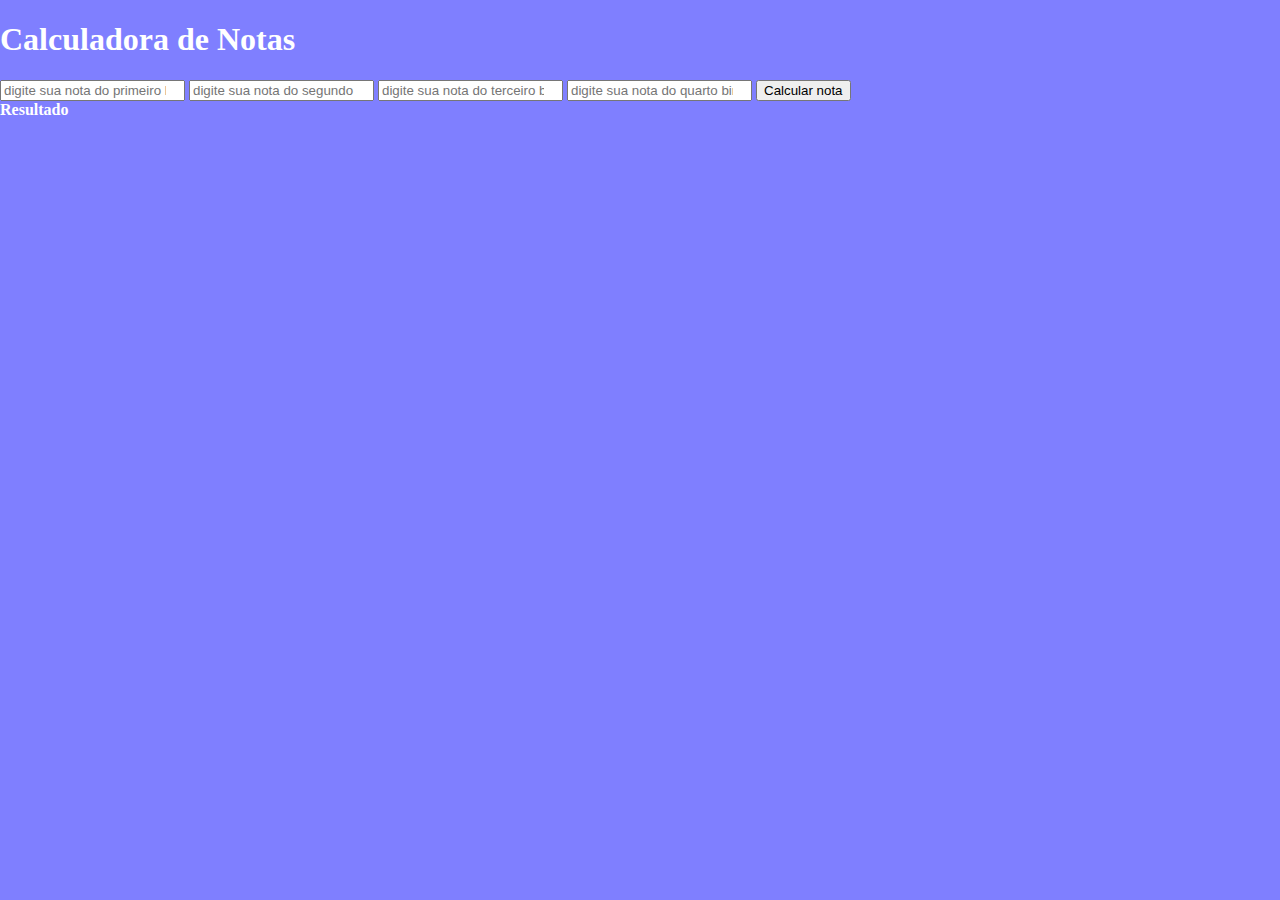
<file: index.html>
<!DOCTYPE html>
<html lang="en">
<head>
  <meta charset="UTF-8">
  <meta name="viewport" content="width=device-width, initial-scale=1.0">
  <meta http-equiv="X-UA-Compatible" content="ie=edge">
  <link rel="stylesheet" href="style.css">
  <title>Calculadora de Notas</title>
</head>
<body>
    <div class="container">
      <div class="main-text">
        <h1 class="text">Calculadora de Notas</h1>
      </div>
      <div class="main-content">
        <label for="note" class="note-label"></label>
        <input type="number" name="b1" id="b1" class="note-input" placeholder="digite sua nota do primeiro bimestre">
        
        <label class="note-label" for="note"></label>
        <input class="note-input" type="number" name="b2" id="b2" placeholder="digite sua nota do segundo bimestre">
        
         <label class="note-label" for="note"></label>
        <input class="note-input" type="number" name="b3" id="b3" placeholder="digite sua nota do terceiro bimestre">
        
        
         <label class="note-label" for="note"></label>
         <input class="note-input" type="number" name="b4" id="b4" placeholder="digite sua nota do quarto bimestre">
         
         <input type="button" value="Calcular nota" class="btn-cal" id="cal" onclick="calcular()">
      </div>
      <div class="btn-res"id="res"><strong>Resultado</strong></div>
    </div>
    <script src="main.js"></script>
</body>
</html>
</file>
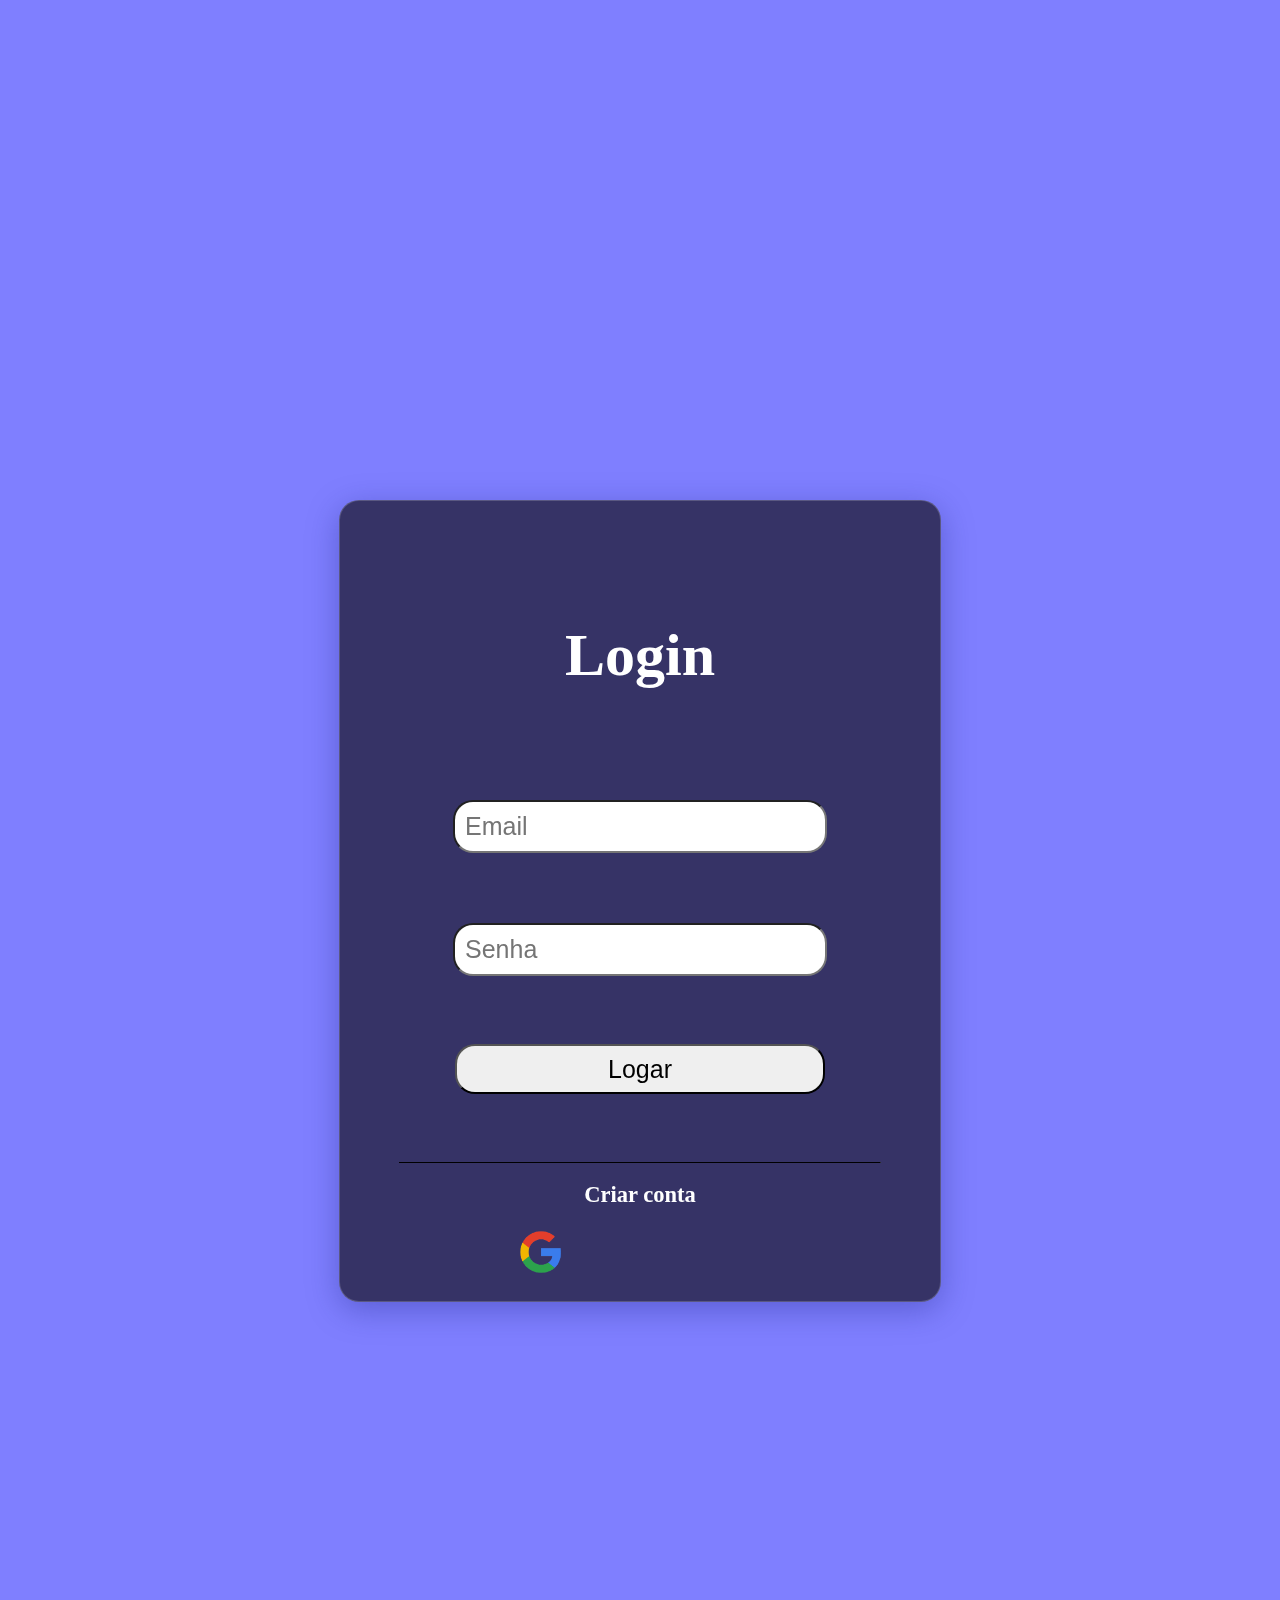
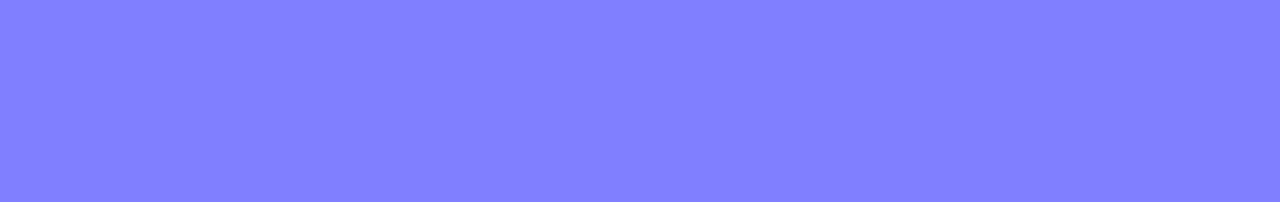
<file: login.html>
<!DOCTYPE html>
<html lang="pt-br">
<head>
  <meta charset="UTF-8">
  <meta http-equiv="X-UA-Compatible" content="IE=Edge">
  <meta name="viewport" content="width=device-width, initial-scale=1">
  <script defer src="valform.js"></script>
  <title>Página de Login</title>
  <link rel="stylesheet" href="style.css">
  

</head>

<body>
  <div class="login-container">
      <form>
        <h1 class="titulo-principal">Login</h1>
        <label class="login-label"></label>
        <input class="login-input" type="email" placeholder="Email" required>
        
        <label class="login-label"></label>
        <input class="login-input" type="password" placeholder="Senha" required>
        
        <button class="login-botao"value="Logar">Logar</button>
     </form>
     <hr class="horizontal-line" size="1">
     <div class="second-content">
       <h2 class="second-text">Criar conta </h2>
       <img class="img-google" src="../assets/images/google.png">
     </div>
     <!--<div id="buttonDiv"></div>!-->
  </div>
</body>
</html>
</file>
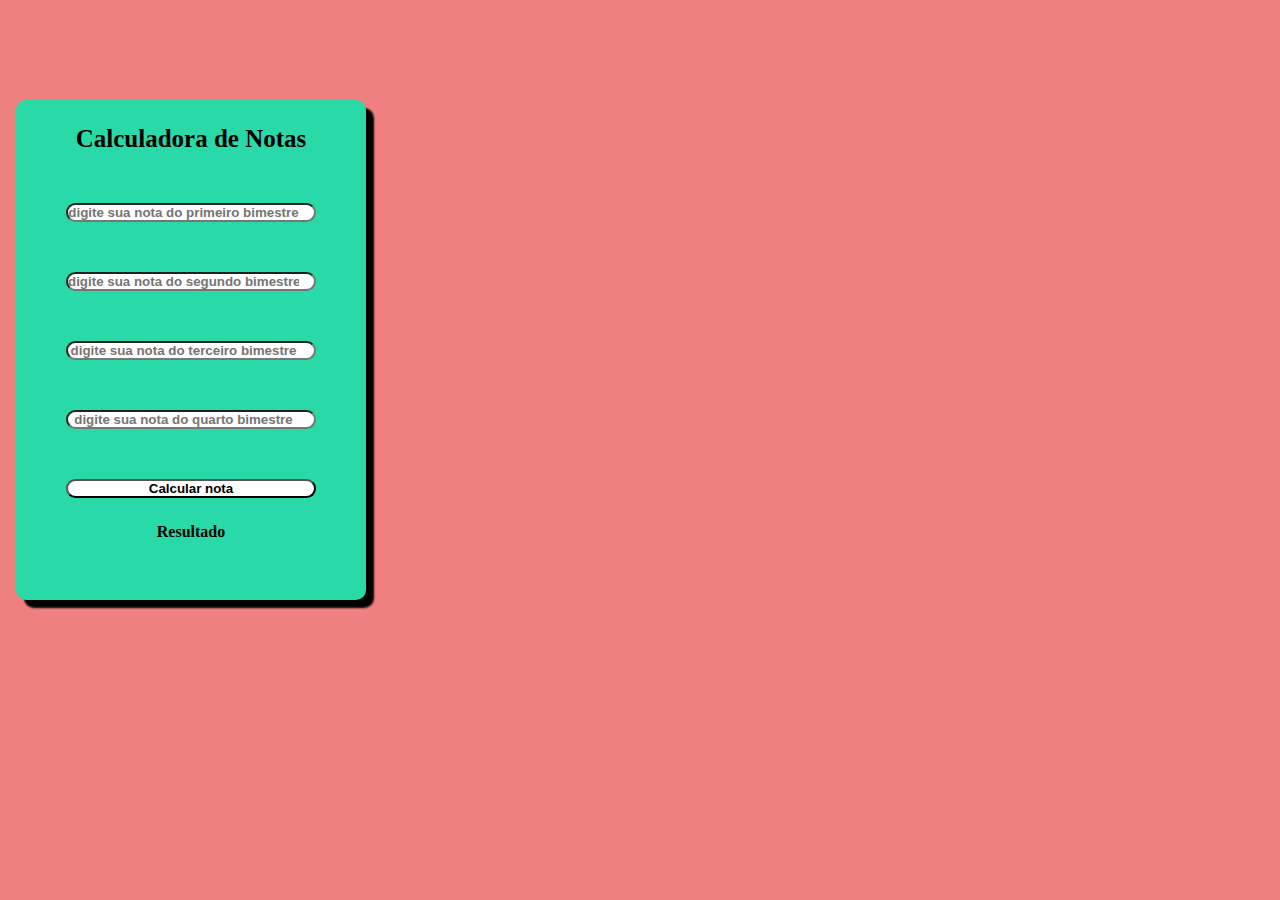
<file: pages/calculadora.html>
<!DOCTYPE html>
<html lang="en">
<head>
  <meta charset="UTF-8">
  <meta name="viewport" content="width=device-width, initial-scale=1.0">
  <meta http-equiv="X-UA-Compatible" content="ie=edge">
  <link rel="stylesheet" href="../src/css/calculadora.css">
  <title>Calculadora de Notas</title>
</head>
<body>
    <div class="container">
      <div class="main-text">
        <h1 class="text">Calculadora de Notas</h1>
      </div>
      <div class="main-content">
        <label for="note" class="note-label"></label>
        <input type="number" name="b1" id="b1" class="note-input" placeholder="digite sua nota do primeiro bimestre">
        
        <label class="note-label" for="note"></label>
        <input class="note-input" type="number" name="b2" id="b2" placeholder="digite sua nota do segundo bimestre">
        
         <label class="note-label" for="note"></label>
        <input class="note-input" type="number" name="b3" id="b3" placeholder="digite sua nota do terceiro bimestre">
        
        
         <label class="note-label" for="note"></label>
         <input class="note-input" type="number" name="b4" id="b4" placeholder="digite sua nota do quarto bimestre">
         
         <input type="button" value="Calcular nota" class="btn-cal" id="cal" onclick="calcular()">
      </div>
      <div class="btn-res"id="res"><strong>Resultado</strong></div>
    </div>
    <script src="../src/js/calculadora.js"></script>
</body>
</html>
</file>
<file: style.css>
@import url('https://fonts.googleapis.com/css2?family=Righteous&family=Sarala&family=Source+Sans+Pro&display=swap');

body{
  margin: 0px;
  padding: 0px;
  color:white;
  background: rgba(0, 0, 255, 0.5);
}

.login-container {
  /*margin-top: 5080px;
  text-align: center;
  margin: 500px auto;
  height: 700px;
  width: 600px;
  background: #0C0E1C;
  border-radius:20px 20px 20px 20px;*/
  
  /*glassmorphism*/
  margin: 500px auto;
  text-align: center;
  height: 800px;
  width: 600px;
  background:rgba(5, 0, 0,0.6);
  box-shadow: 0 8px 32px 0 rgba(31, 38, 135, 0.37);
  backdrop-filter: blur(6.5px);
  -webkit-backdrop-filter: blur(6.5px);
  border-radius: 20px 20px 20px 20px;
  border: 1px solid rgba(255, 255, 255, 0.18);

}

.titulo-principal {
  padding-top: 80px;
  font-size: 60px;
}

.login-label {
  font-family: 'Source Sans Pro', sans-serif;
  display: block;
  padding: 35px;
  font-size: 40px;
  margin: auto;
}

.login-input {
  padding-top: 35px;
  border-radius: 20px 20px 20px 20px;
  width: 350px;
  cursor: pointer;
  font-size: 25px;
  padding: 10px 
}

.login-botao {
  font-size: 25px;
  display: block;
  height: 50px;
  width: 370px;
  border-radius: 20px 20px 20px 20px;
  margin: 68px  auto;
  /*margin-top: 45px;*/
  cursor: pointer;
}

 
.login-botao:hover{
  font-size: 30px;
  font-weight: bold;
  background-color: #34A3E0;
  
}


.horizontal-line {
  border-color: black;
  width: 80%;
  background-color:#000000;
}


.second-content {
  font-size: 15px;
}

.img-google{
  width: 100px;
  display: flex;
  margin-left: 150px;
}

/*.img-github {
  width: 50px;
  margin-left: 150px;
  margin-bottom: 50px
}*/
</file>
<file: src/css/calculadora.css>
* {
  margin: 0;
  padding: 0;
  box-sizing: border-box;
  
}

body {
  background-color: lightcoral;
}

.text {
  font-size: 25px;
  padding-top: 25px;
  /*background: #CECECE;*/
  border-radius: 10px;

}

.container {
  background-color: #29D9A8;
  width: 350px;
  height: 500px;
  text-align: center;
  margin: 1em;
  border-radius: 10px;
  margin-top: 100px;
  box-shadow: 8px 8px 2px black;
}

.main-content > input {
  width: 250px;
  margin-top: 50px;
  border-radius: 20px;
  background-color: #FFFFFF;
  font-weight: bold;
  text-align:center;
}

.btn-cal {
  display: block;
  margin: 10px 50px auto;
  width: 250px;
  border-radius: 10px 10px 10px 10px;
  box-shadow: 10px;
}

.btn-cal:hover {
  background: #F98152;
  font-size: 15px;
}

.btn-res {
  margin-top: 25px;
}
</file>
